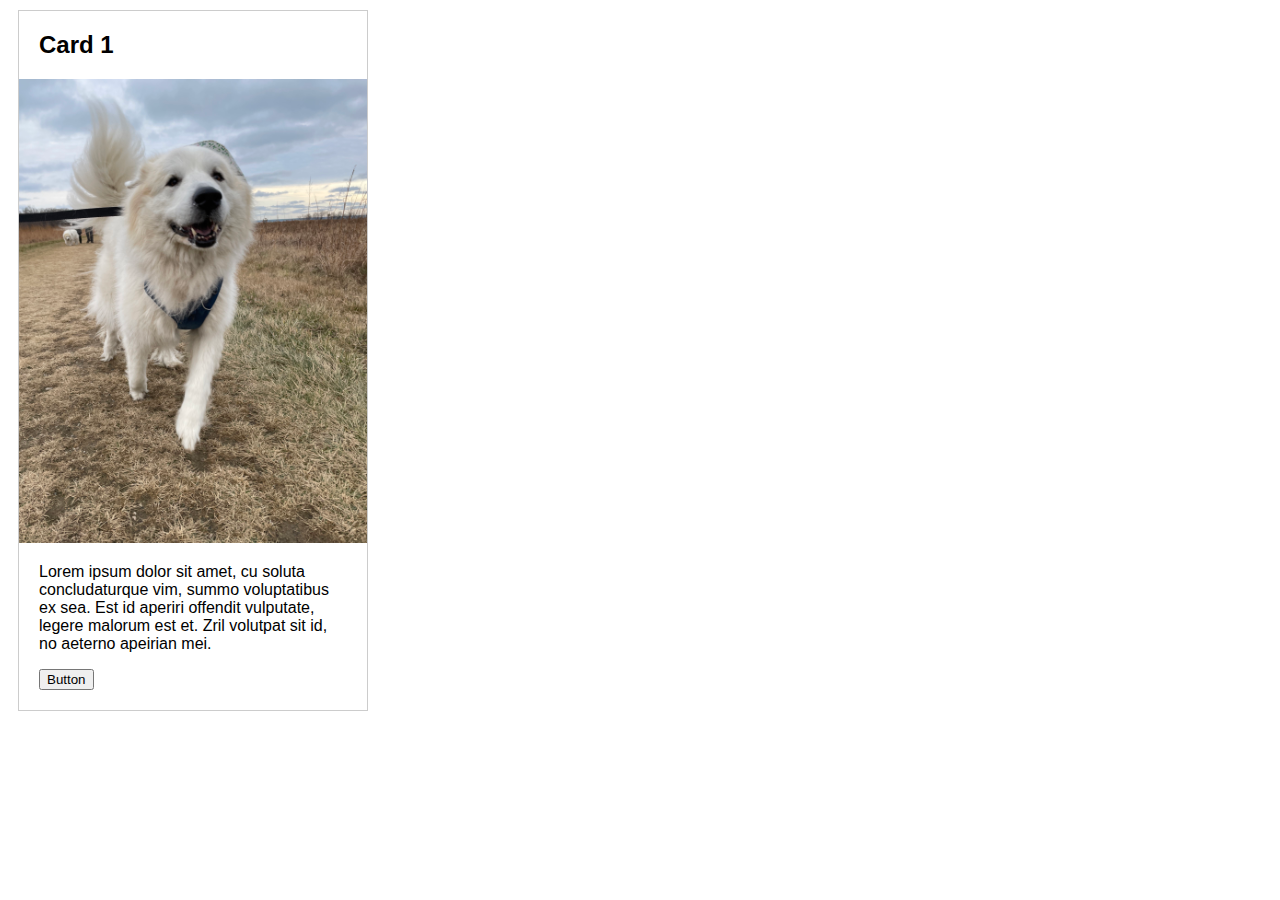
<file: lab01/exercise01/index.html>
<!DOCTYPE html>
<html lang="en" >
<head>
    <meta charset="UTF-8">
    <title>HTML Box Model</title>
    <link rel="stylesheet" href="style.css">
</head>
<body>
    <section>
        <h2>Card 1</h2>
        <img src="imgs/dog.jpeg" alt="Picture of dog running"/>
        <div>
            <p>Lorem ipsum dolor sit amet, cu soluta concludaturque vim, summo voluptatibus ex sea. Est id aperiri offendit vulputate, legere malorum est et. Zril volutpat sit id, no aeterno apeirian mei.</p>
            <button>Button</button>
        </div>
    </section>
</body>
</html>
</file>
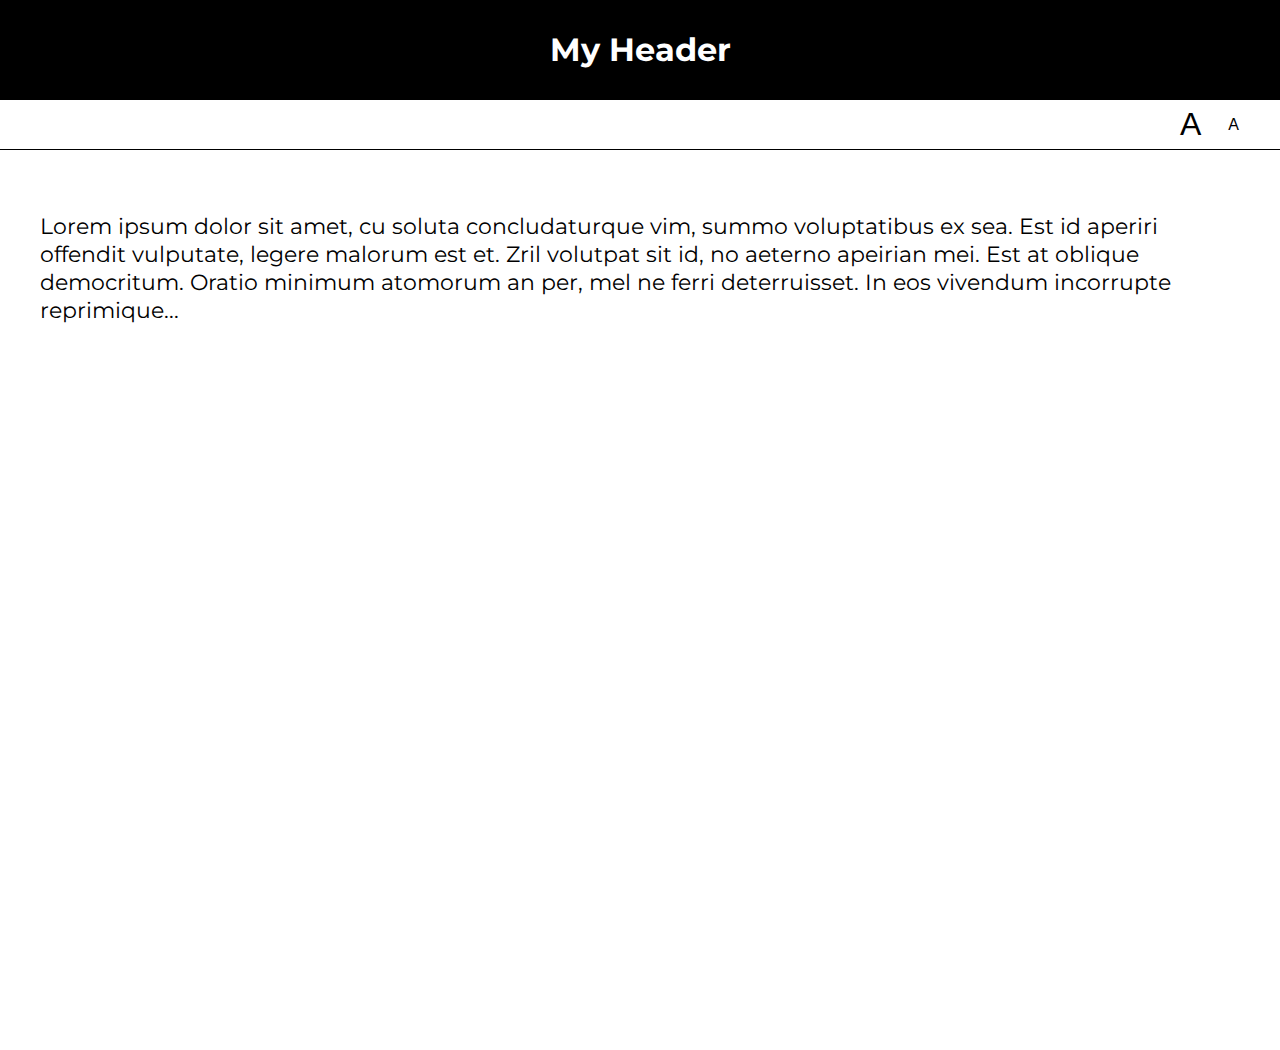
<file: lab05/01-font-switcher/index.html>
<!DOCTYPE html>
<html lang="en">
<head>
    <meta charset="UTF-8">
    <title>Lab 05: Font Switcher</title>
      <link rel="stylesheet" href="../style.css">
      <script src="index.js" defer></script>
</head>
<body class="high-contrast">
    <div class="container">

        <header><h1>My Header</h1></header>

        <nav>
            <button id="a1" title="Make font bigger">A</button>
            <button id="a2" title="Make font smaller">A</button>
        </nav>

        <div class="content">
            <p>
                Lorem ipsum dolor sit amet, cu soluta concludaturque vim,
                summo voluptatibus ex sea. Est id aperiri offendit vulputate,
                legere malorum est et. Zril volutpat sit id, no aeterno apeirian
                mei. Est at oblique democritum. Oratio minimum atomorum an per,
                mel ne ferri deterruisset. In eos vivendum incorrupte reprimique...
            </p>
        </div>

    </div>
</body>
</html>
</file>
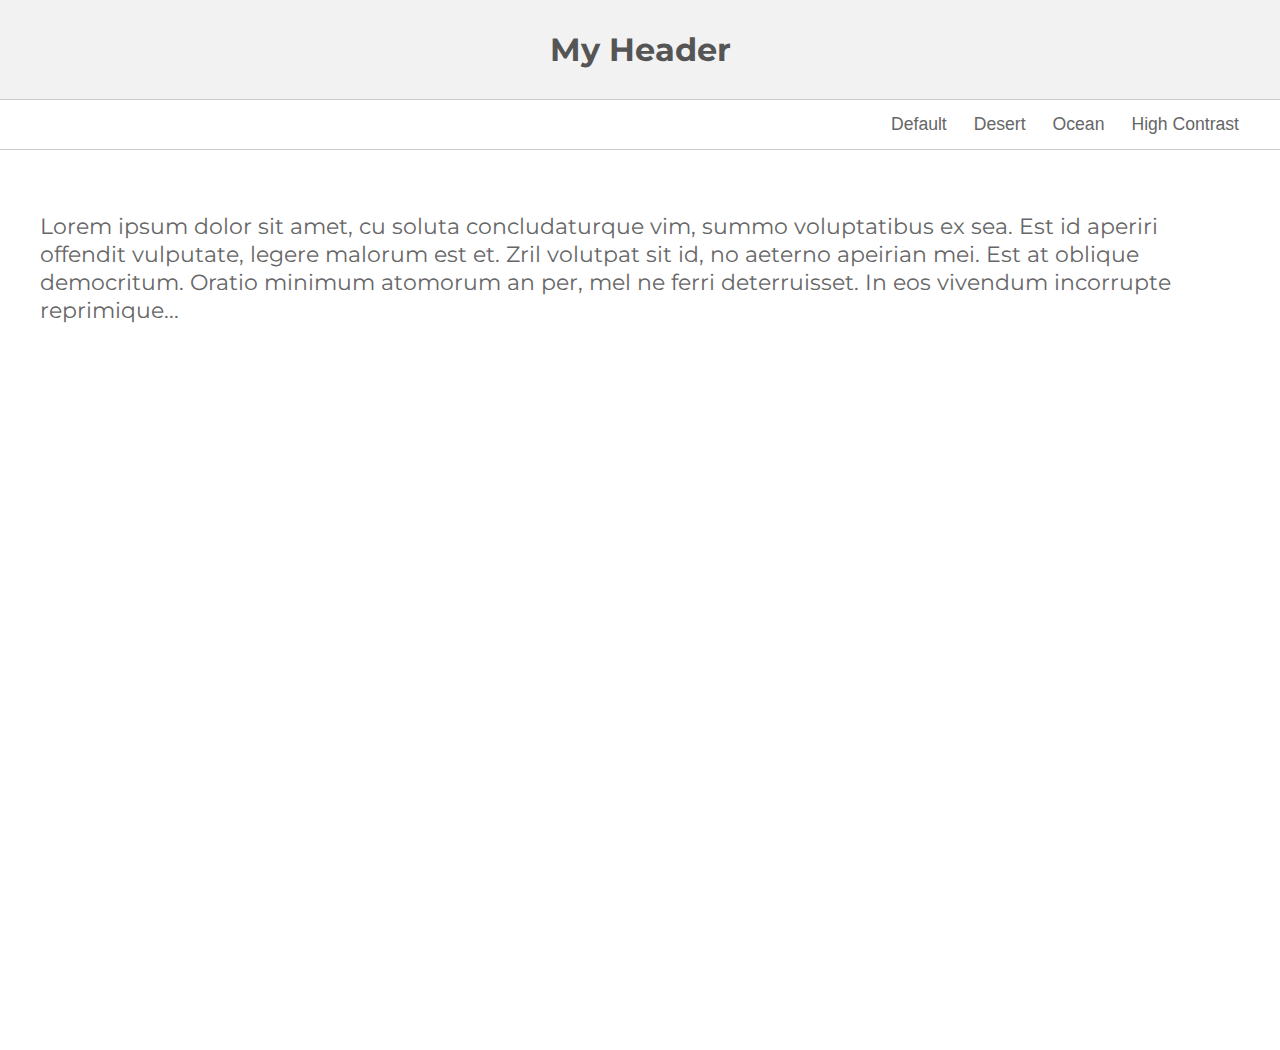
<file: lab05/02-theme-switcher/index.html>
<!DOCTYPE html>
<html lang="en" >

<head>
    <meta charset="UTF-8">
    <title>Lab 05: Theme Switcher</title>
    <link rel="stylesheet" href="../style.css">
    <script src="index.js" defer></script>
  
</head>

<body>

    <section class="container">
        <header><h1>My Header</h1></header>
        <nav>
            <button id="default" title="Change to 'Default' theme">Default</button>
            <button id="desert" title="Change to 'Desert' theme">Desert</button>
            <button id="ocean" title="Change to 'Ocean' theme">Ocean</button>
            <button id="high-contrast" title="Change to 'High Contrast' theme">High Contrast</button>
        </nav>
        <div class="content">
            <p>Lorem ipsum dolor sit amet, cu soluta concludaturque vim, summo voluptatibus ex sea. Est id aperiri offendit vulputate, legere malorum est et. Zril volutpat sit id, no aeterno apeirian mei. Est at oblique democritum. Oratio minimum atomorum an per,
            mel ne ferri deterruisset. In eos vivendum incorrupte reprimique...</p>
        </div>
    </section>
</body>

</html>
</file>
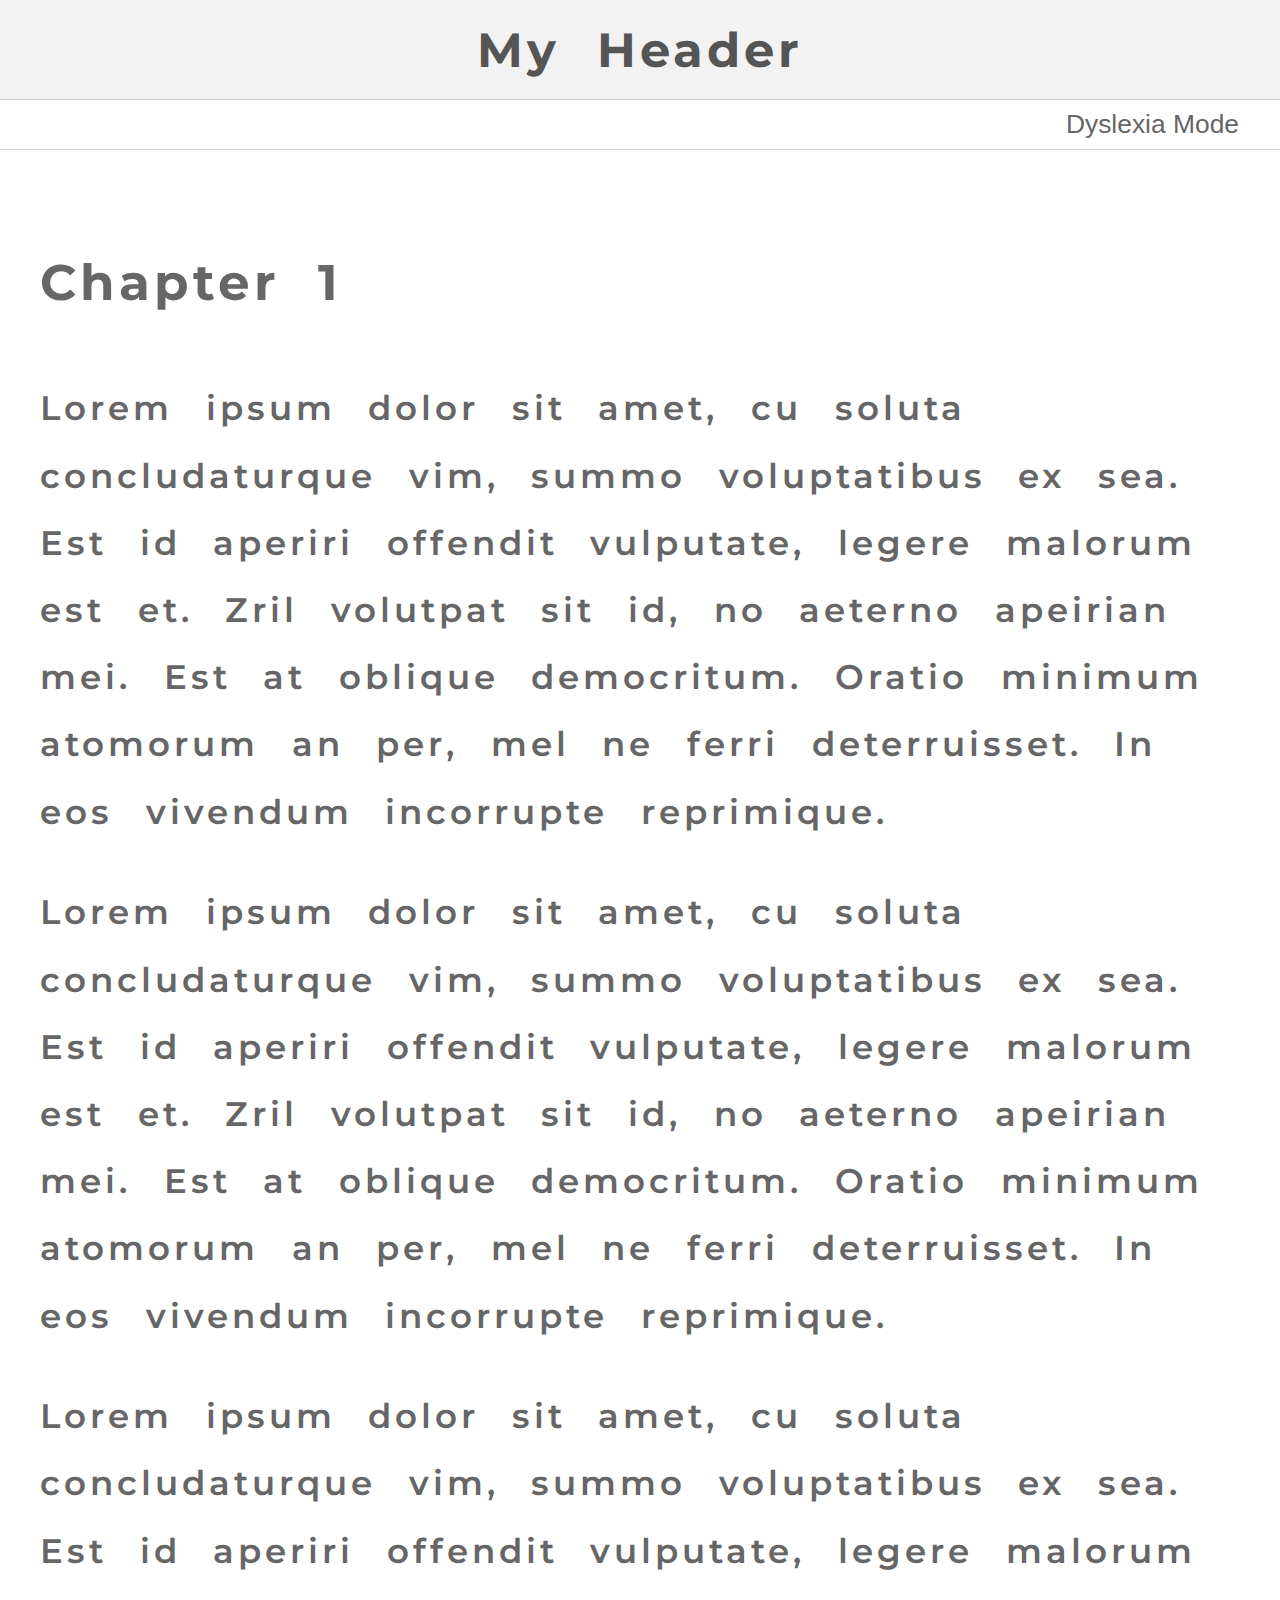
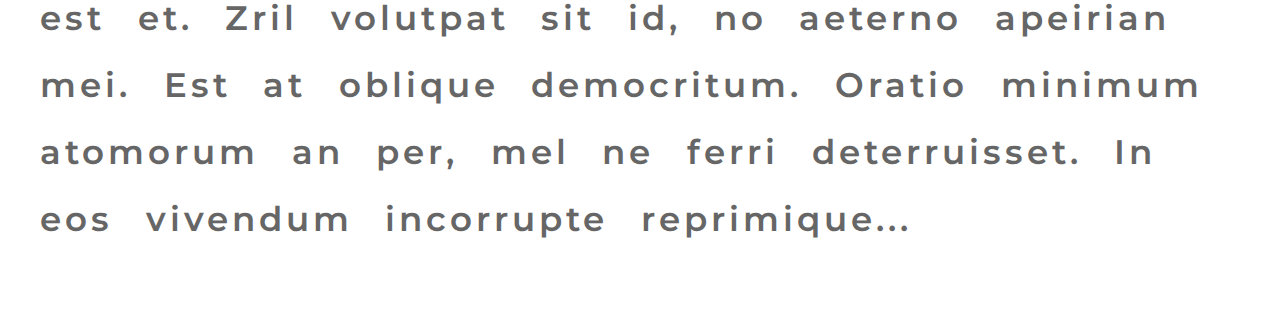
<file: lab05/03-dyslexia-mode/index.html>
<!DOCTYPE html>
<html lang="en">
<head>
    <meta charset="UTF-8">
    <title>Lab 05: Dyslexia Mode</title>
      <link rel="stylesheet" href="../style.css">
      <script src="index.js" defer></script>
</head>
<body class = "dyslexia-mode">
    <div class="container">

        <header><h1>My Header</h1></header>

        <nav>
            <button id="dyslexia-toggle" href="#">Dyslexia Mode</button>
        </nav>

        <div class="content">
            <h2>Chapter 1</h2>
            <p>
                Lorem ipsum dolor sit amet, cu soluta concludaturque vim,
                summo voluptatibus ex sea. Est id aperiri offendit vulputate,
                legere malorum est et. Zril volutpat sit id, no aeterno apeirian
                mei. Est at oblique democritum. Oratio minimum atomorum an per,
                mel ne ferri deterruisset. In eos vivendum incorrupte reprimique.

            </p>

            <p>
                Lorem ipsum dolor sit amet, cu soluta concludaturque vim,
                summo voluptatibus ex sea. Est id aperiri offendit vulputate,
                legere malorum est et. Zril volutpat sit id, no aeterno apeirian
                mei. Est at oblique democritum. Oratio minimum atomorum an per,
                mel ne ferri deterruisset. In eos vivendum incorrupte reprimique.
                
            </p>

            <p>
                Lorem ipsum dolor sit amet, cu soluta concludaturque vim,
                summo voluptatibus ex sea. Est id aperiri offendit vulputate,
                legere malorum est et. Zril volutpat sit id, no aeterno apeirian
                mei. Est at oblique democritum. Oratio minimum atomorum an per,
                mel ne ferri deterruisset. In eos vivendum incorrupte reprimique...
                
            </p>
        </div>

    </div>
</body>
</html>
</file>
<file: lab01/exercise01/style.css>
body * {
    box-sizing: border-box;
}

body {
    font-family: Arial, Helvetica, sans-serif;
}

/*
.inner{
    display: block;
    padding-left: 10px;
    padding-right: 10px;
}
.card1 {
    display: block;
    font-family: Arial, Helvetica, sans-serif;
    border: solid 1px rgb(0, 0, 0);
    padding-bottom: 10px;
    padding-top: 10px;
    margin: 20px;
    
}
*/

/*
Add some style blocks below this line to style the card.
*/

/* lab version - so much better lol*/
section { 
    width: 350px;
    margin: 10px;
    border: solid 1px #CCC;
    padding-bottom: 20px;
}

img {
    width: 100%;
}

h2, p, button {
    margin-left: 20px;
    margin-right: 20px;
}
</file>
<file: lab05/style.css>
@import url(https://fonts.googleapis.com/css?family=Montserrat:400,700);

document, body {
   margin: 0px;
   font-family: 'Montserrat';
}

body * {
   box-sizing: border-box;
}

.container {
    min-height: 100vh;
    display: flex;
    flex-direction: column;
}

header, nav {
   display: flex;
   justify-content: center;
   height: 100%;
}

header {
    align-items: center;
    color: #555;
    border-bottom: solid 1px #CCC;
    background-color: #F2F2F2;
    height: 100px;
}
nav {
    height: 50px;
    border-bottom: solid 1px #CCC;
    justify-content: flex-end;
    padding-right: 20px;
}

button {
    background-color: transparent;
    border: 0px;
    text-decoration: none;
    font-size: 1.1em;
    color: #666;
    margin-right: 15px;
}

#a1 {
   font-size: 2em;
}
#a2 {
   font-size: 1em;
}

.content {
   padding: 40px;
   font-size: 1.4em;
   color: #666;
   min-height: 100vh;
}


/******************/
/* Custom Classes */
/******************/

.ocean header {
   background: #434a6c;
   color: white;
   font-family: 'Montserrat';
}
.ocean button, .ocean .content {
    color: #434a6c;
}
.ocean .content {
   background: #99cccc;
   line-height: 1.6em;
}
.ocean header, .ocean nav {
    border-bottom: solid 1px #434a6c;
}

.desert header {
    background: #A8651E;
    color: #EFDEC2;
}
.desert button {
    color: #A8651E;
}
.desert .content {
    background: #EFDEC2;
    color: #A8651E;
}
.desert header, .desert nav {
    border-bottom: solid 1px #774713;
}

.high-contrast header {
    background: black;
    color: white;
}
.high-contrast .content {
    background: white;
    color: black;
}
.high-contrast header, .high-contrast nav {
    border-bottom: solid 1px black;
}
.high-contrast header {
    background: black;
    color: white;
}
.high-contrast button {
    color: black;
}

.dyslexia-mode {
    letter-spacing: 0.25ch;
    word-spacing: 1.225ch;
    font-variant-ligatures: none;
    line-height: 2.0;
    font-weight: 600;
    color: black;
    font-size: 150%; 
}

.dyslexia-mode .content {
    
}
</file>
